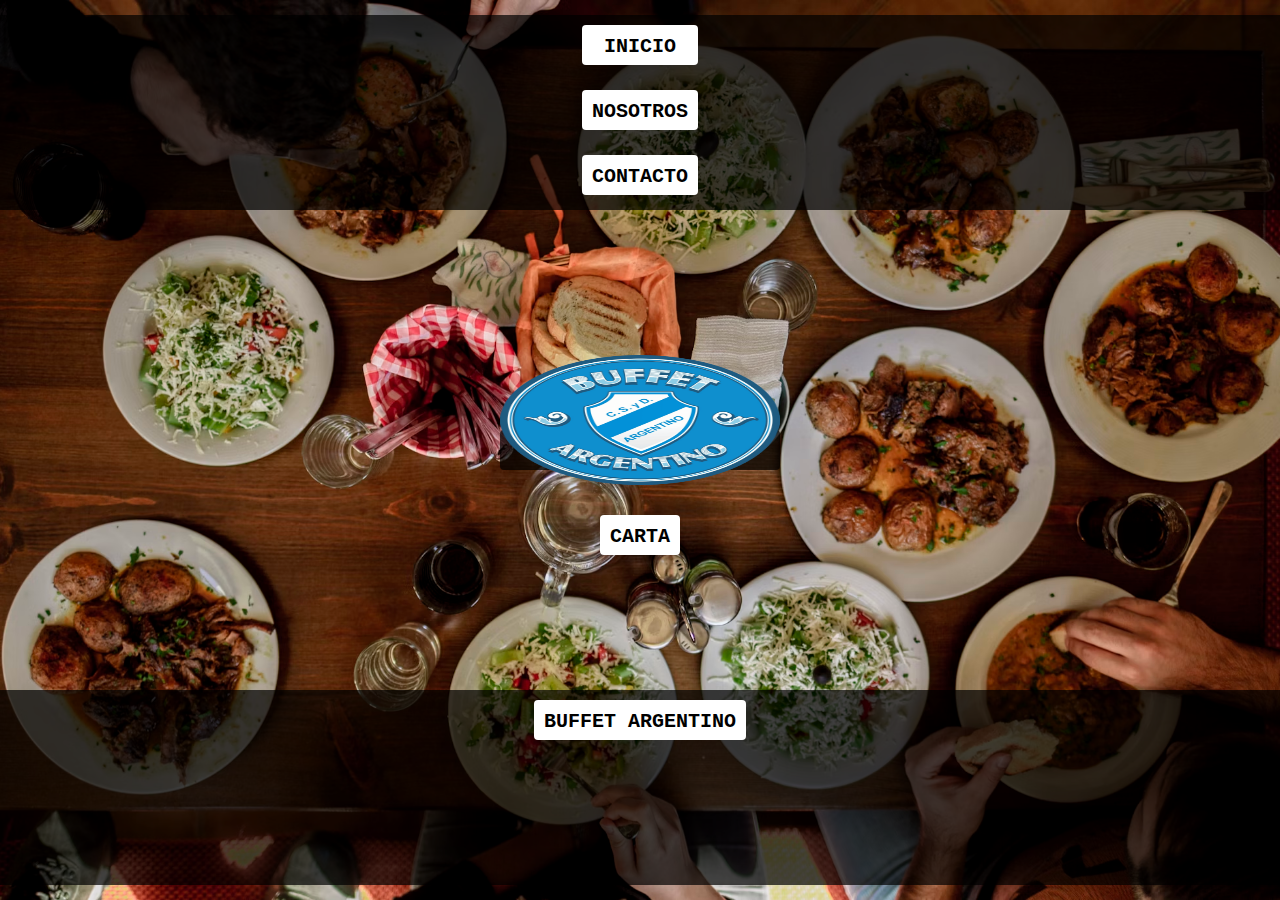
<file: index.html>
<!DOCTYPE html>
<html lang="es">
<head>
    <meta charset="UTF-8">
    <meta name="viewport" content="width=device-width, initial-scale=1.0">
    <title>Buffet Argentino</title>
    <meta name="description" content="Web del buffet del club social y deportivo argentino">
    <link rel="preload" href="css/style.min.css" as="style">
    <link rel="stylesheet" href="css/style.min.css">
    <link rel="preconnect" href="https://fonts.googleapis.com">
    <link rel="preconnect" href="https://fonts.gstatic.com" crossorigin>
    <link rel="preload" href="https://fonts.googleapis.com/css2?family=Milonga&display=swap" as="font" crossorigin="crossorigin">
    <link href="https://fonts.googleapis.com/css2?family=Milonga&display=swap" rel="stylesheet">
</head>
<body>
    <header>
        <nav>
            <a href="index.html">Inicio</a>
            <a href="nosotros.html">Nosotros</a>
            <a href="redes.html">Contacto</a>
        </nav>
    </header>
    <main>
        <section class="inicio" >
            <img loading="eager" src="img/escudo.webp" width="150" height="150" alt="escudo buffet argentino">
            <a href="file/carta.pdf">Carta</a>
        </section>
    </main>
    <footer>
        <nav>
            <a href="/index.html">Buffet Argentino</a>
        </nav>
    </footer>
    
</body>
</html>
</file>
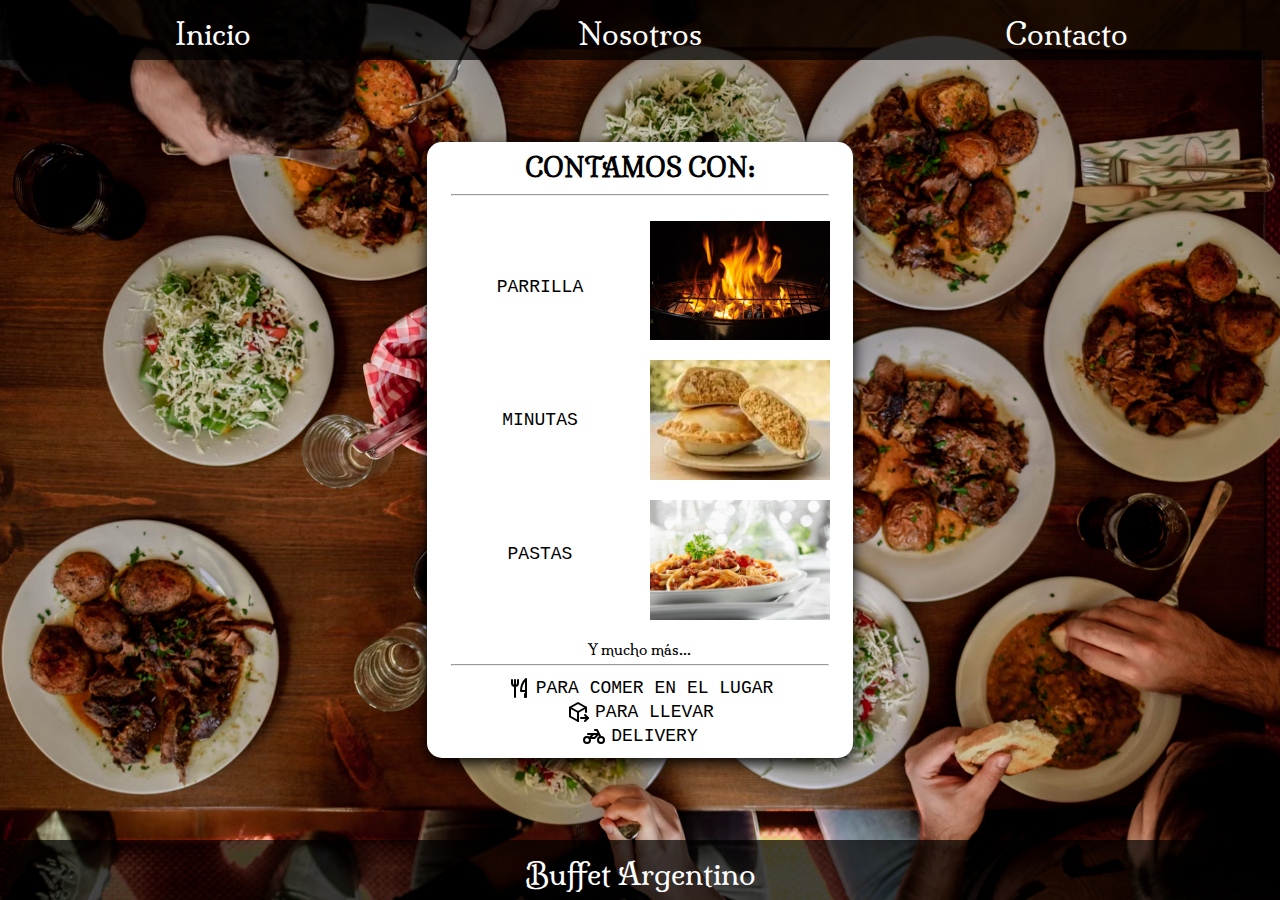
<file: nosotros.html>
<!DOCTYPE html>
<html lang="es">
<head>
    <meta charset="UTF-8">
    <meta name="viewport" content="width=device-width, initial-scale=1.0">
    <title>Buffet Argentino</title>
    <link rel="preload" href="css/style.css" as="style">
    <link rel="stylesheet" href="css/style.css">
    <link rel="preconnect" href="https://fonts.googleapis.com">
    <link rel="preconnect" href="https://fonts.gstatic.com" crossorigin>
    <link href="https://fonts.googleapis.com/css2?family=Milonga&display=swap" rel="stylesheet">
</head>
<body>
    <header>
        <nav>
            <a href="/index.html">Inicio</a>
            <a href="nosotros.html">Nosotros</a>
            <a href="redes.html">Contacto</a>
        </nav>
    </header>
    <main>
        <div class="contenedor">
            <article>
                <h2>Contamos con:</h2>
                <hr>
                <div class="platos">
                    <ul>
                        <li>Parrilla</li>     
                        <li>Minutas</li>     
                        <li>Pastas</li>       
                    </ul>
                    <picture>
                        <img loading="eager" src="/img/parrilla.webp" alt="">
                        <img loading="eager" src="/img/minutas.webp" alt="">
                        <img loading="eager" src="/img/pastas.webp" alt="">
                    </picture>
                </div>
                <p>Y mucho más...</p>
            </article>
            <article>
                <hr>
                <ul>
                    <li><svg  xmlns="http://www.w3.org/2000/svg"  width="24"  height="24"  viewBox="0 0 24 24"  fill="none"  stroke="currentColor"  stroke-width="2"  stroke-linecap="round"  stroke-linejoin="round"  class="icon icon-tabler icons-tabler-outline icon-tabler-tools-kitchen-2"><path stroke="none" d="M0 0h24v24H0z" fill="none"/><path d="M19 3v12h-5c-.023 -3.681 .184 -7.406 5 -12zm0 12v6h-1v-3m-10 -14v17m-3 -17v3a3 3 0 1 0 6 0v-3" /></svg> Para comer en el lugar</li>
                    <li><svg  xmlns="http://www.w3.org/2000/svg"  width="24"  height="24"  viewBox="0 0 24 24"  fill="none"  stroke="currentColor"  stroke-width="2"  stroke-linecap="round"  stroke-linejoin="round"  class="icon icon-tabler icons-tabler-outline icon-tabler-package-export"><path stroke="none" d="M0 0h24v24H0z" fill="none"/><path d="M12 21l-8 -4.5v-9l8 -4.5l8 4.5v4.5" /><path d="M12 12l8 -4.5" /><path d="M12 12v9" /><path d="M12 12l-8 -4.5" /><path d="M15 18h7" /><path d="M19 15l3 3l-3 3" /></svg> Para llevar</li>
                    <li><svg  xmlns="http://www.w3.org/2000/svg"  width="24"  height="24"  viewBox="0 0 24 24"  fill="none"  stroke="currentColor"  stroke-width="2"  stroke-linecap="round"  stroke-linejoin="round"  class="icon icon-tabler icons-tabler-outline icon-tabler-motorbike"><path stroke="none" d="M0 0h24v24H0z" fill="none"/><path d="M5 16m-3 0a3 3 0 1 0 6 0a3 3 0 1 0 -6 0" /><path d="M19 16m-3 0a3 3 0 1 0 6 0a3 3 0 1 0 -6 0" /><path d="M7.5 14h5l4 -4h-10.5m1.5 4l4 -4" /><path d="M13 6h2l1.5 3l2 4" /></svg> Delivery</li>
                </ul>
            </article>
        </div>
    </main>
    <footer>
        <nav>
            <a href="/index.html">Buffet Argentino</a>
        </nav>
    </footer>
    
</body>
</html>
</file>
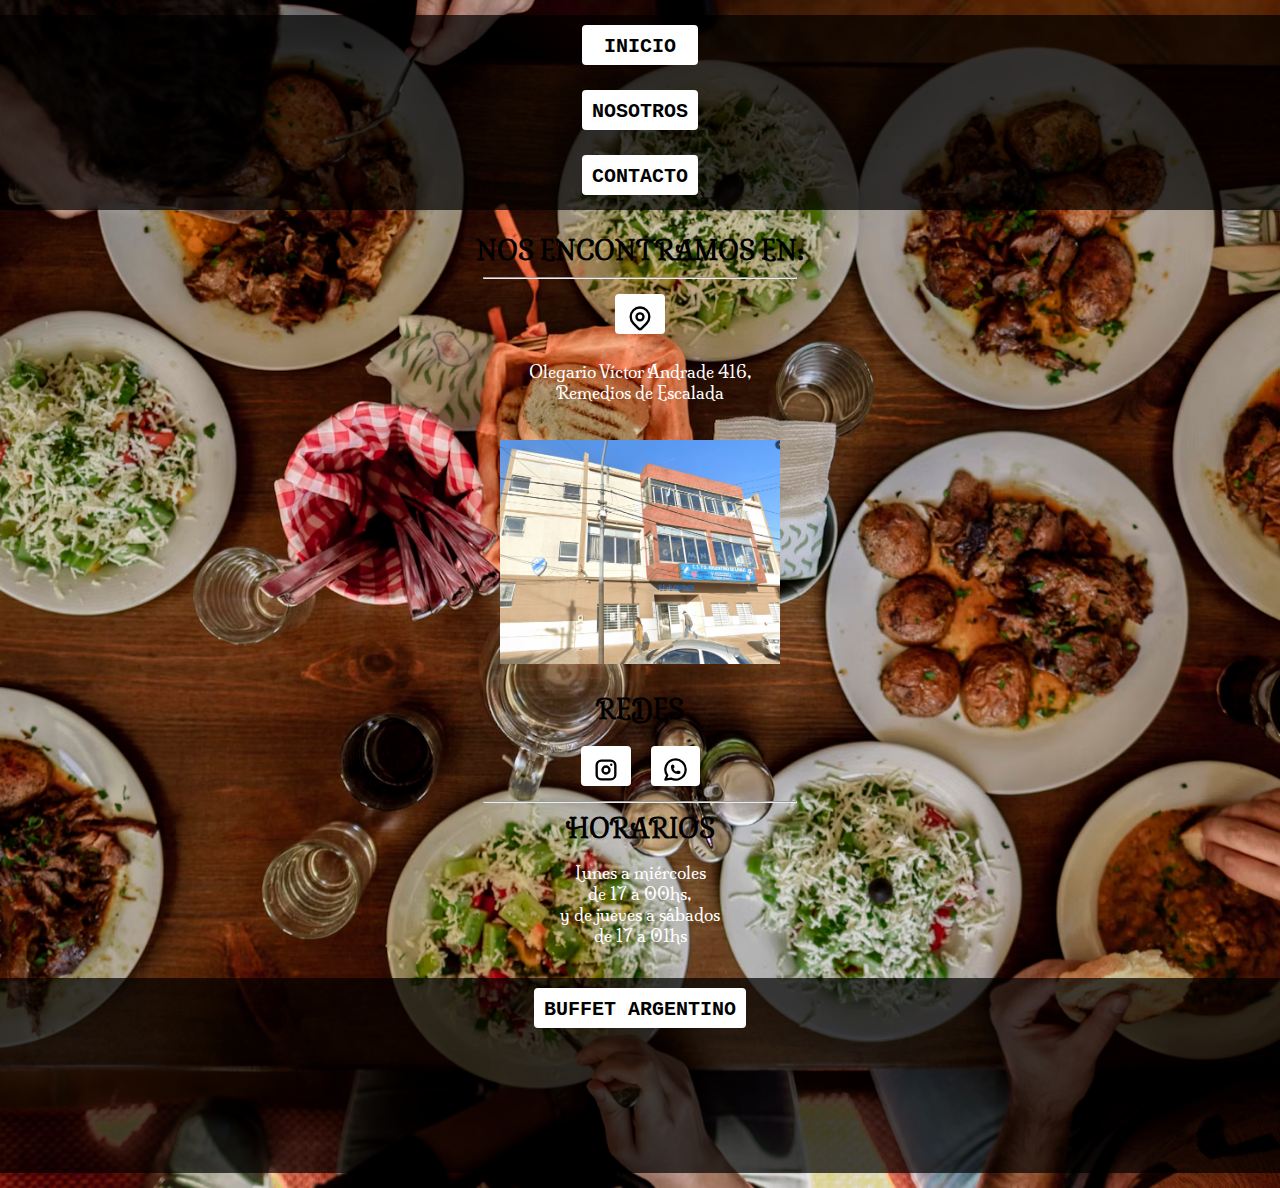
<file: redes.html>
<!DOCTYPE html>
<html lang="es">
<head>
    <meta charset="UTF-8">
    <meta name="viewport" content="width=device-width, initial-scale=1.0">
    <title>Buffet Argentino</title>
    <link rel="preload" href="css/style.css" as="style">
    <link rel="stylesheet" href="css/style.min.css">
    <link rel="preconnect" href="https://fonts.googleapis.com">
    <link rel="preconnect" href="https://fonts.gstatic.com" crossorigin>
    <link href="https://fonts.googleapis.com/css2?family=Milonga&display=swap" rel="stylesheet">
</head>
<body>
    <header>
        <nav>
            <a href="/index.html">Inicio</a>
            <a href="nosotros.html">Nosotros</a>
            <a href="redes.html">Contacto</a>
        </nav>
    </header>
    <main>
        <section class="contenedor">
            <div class="contacto">
                <h2>Nos encontramos en:</h2>
                <hr>
                <picture class="redes" >
                    <a href="https://maps.app.goo.gl/3DwsDfxvKiwEkCtcA"><svg  xmlns="http://www.w3.org/2000/svg"  width="30"  height="30"  viewBox="0 0 24 24"  fill="none"  stroke="currentColor"  stroke-width="2"  stroke-linecap="round"  stroke-linejoin="round"  class="icon icon-tabler icons-tabler-outline icon-tabler-map-pin"><path stroke="none" d="M0 0h24v24H0z" fill="none"/><path d="M9 11a3 3 0 1 0 6 0a3 3 0 0 0 -6 0" /><path d="M17.657 16.657l-4.243 4.243a2 2 0 0 1 -2.827 0l-4.244 -4.243a8 8 0 1 1 11.314 0z" /></svg></a>
                </picture>
                <p>Olegario Víctor Andrade 416,<br> Remedios de Escalada</p>
                <picture>
                    <img loading="eager" src="/img/view.webp" alt="imagen club social y deportivo argentino">
                </picture>
                <h2>Redes</h2>
                <picture class="redes" >
                    <a href="https://www.instagram.com/buffet.argentino/?igsh=b24wb3R5NmI2OWR2#"><svg  xmlns="http://www.w3.org/2000/svg"  width="30"  height="30"  viewBox="0 0 24 24"  fill="none"  stroke="#000000"  stroke-width="2"  stroke-linecap="round"  stroke-linejoin="round"  class="icon icon-tabler icons-tabler-outline icon-tabler-brand-instagram"><path stroke="none" d="M0 0h24v24H0z" fill="none"/><path d="M4 8a4 4 0 0 1 4 -4h8a4 4 0 0 1 4 4v8a4 4 0 0 1 -4 4h-8a4 4 0 0 1 -4 -4z" /><path d="M9 12a3 3 0 1 0 6 0a3 3 0 0 0 -6 0" /><path d="M16.5 7.5v.01" /></svg></a>
                    <a href="https://wa.me/+5491172210334"><svg  xmlns="http://www.w3.org/2000/svg"  width="29"  height="29"  viewBox="0 0 24 24"  fill="none"  stroke="#000000"  stroke-width="2"  stroke-linecap="round"  stroke-linejoin="round"  class="icon icon-tabler icons-tabler-outline icon-tabler-brand-whatsapp"><path stroke="none" d="M0 0h24v24H0z" fill="none"/><path d="M3 21l1.65 -3.8a9 9 0 1 1 3.4 2.9l-5.05 .9" /><path d="M9 10a.5 .5 0 0 0 1 0v-1a.5 .5 0 0 0 -1 0v1a5 5 0 0 0 5 5h1a.5 .5 0 0 0 0 -1h-1a.5 .5 0 0 0 0 1" /></svg></a>
                </picture>
                <hr>
                <h2>Horarios</h2>
                <p>Lunes a miércoles<br> de 17 a 00hs,<br> y de jueves a sábados<br> de 17 a 01hs</p>
            </div>
        </section>
    </main>
    <footer>
        <nav>
            <a href="/index.html">Buffet Argentino</a>
        </nav>
    </footer>
    
</body>
</html>
</file>
<file: css/style.css>
html {
    box-sizing: border-box;
    font-size: 62.5%; /* 1 rem = 10px */    
}
*, *::before, *:after {
    box-sizing: inherit;
}
body {
    background-image: url(../img/background.avif);
    background-size: cover;
    background-repeat: no-repeat;
    background-position: center center;
    position: relative;
    min-height: 100vh;
    margin: 0;
    display: grid;
    grid-template-rows: auto 1fr auto;
    /* font-family: 'Courier New', Courier, monospace; */
    font-family: "Milonga";
}
@keyframes to-abajo {
    from {transform: translateY(-19.5rem);}
    to {transform: translateX(0);}
}
nav {
    animation-fill-mode: forwards;
    animation-name: to-abajo;
    animation-duration: 1s;
    background-color: rgb(0 0 0 / 70%);
    height: 19.5rem;
    display: grid;
    grid-template-rows: 1fr 1fr 1fr;
    justify-content: center;
    text-align:center;
    a {
        font-size: 3rem;
        margin: 1.5rem 0;
        text-decoration: none;
        color: white;
    }
    a:hover {
        font-size: 3.2rem
    }
}
@media (min-width: 768px) {
    nav {
        height: 6rem;
        grid-template-columns: 1fr 1fr 1fr;
    }
}
@keyframes to-arriba {
    from {transform: translateY(19.5rem);}
    to {transform: translateX(0);}
}
footer nav {
    display: flex;
    justify-items: center;
    height: 6rem;
    animation-fill-mode: forwards;
    animation-name: to-arriba;
    animation-duration: 1s;
}
main {
    display: flex;
    justify-content: center;
    align-items: center;

}
@keyframes aparecer {
    from {opacity: 0;}
    to {opacity: 100%;}
}
.inicio {
    animation-fill-mode: forwards;
    animation-name: aparecer;
    animation-duration: 2s;
    display: flex;
    flex-direction: column;
    justify-content: center;
    align-items: center;
    background-color: rgb(0 0 0 / 70%);
    border-radius: 1.5rem;
    aspect-ratio: 1 / 1;
    width: 28rem;
    a {
        background-color: white;
        padding: 1rem;
        border-radius: .4rem;
        font-size: 2rem;
        text-transform: uppercase;
        font-weight: bold;
        color: black;
        text-decoration: none;
        margin: 1rem;
        height: 4rem;
        font-family: 'Courier New', Courier, monospace;
    }
    a:hover {
        color: white;
        background-color: rgb(1, 140, 221);
    }
    img {
        margin: 1rem;
    }
    picture {
        display: flex;
        margin: 0;
        a {
            padding: .5rem;
        }
        svg {
            padding-bottom: .2rem;
        }
    }
    ul {
        padding: 0;
    }
    li {
        list-style-type: none;
        background-color: white;
        padding: 1rem;
        border-radius: .4rem;
        font-size: 2rem;
        text-transform: uppercase;
        font-weight: bold;
        color: black;
        text-decoration: none;
        margin: 1rem;
        height: 4rem;
        text-align: center;
    }
    p {
        color: white;
        text-align: center;
        font-size: 1.7rem;
    }
}
@keyframes to-derecha {
    from {transform: translateX(-50rem);}
    to {transform: translateX(0);}
}
.contenedor {
    animation-fill-mode: forwards;
    animation-name: to-derecha;
    animation-duration: 2s;
    box-shadow: 0px 5px 15px 0px rgb(0 0 0 / 100%);;
    display: grid;
    justify-content: center;
    background-color: white;
    min-height: 70%;
    width: 90%;
    margin: 2rem;
    border-radius: 1.5rem;
    ul {
        display: grid;
        justify-content: center;
        justify-items: center;
        padding: 0;
    }
    li {
        display: flex;
        align-items: center;
        list-style-type: none;
        background-color: white;
        font-size: 1.8rem;
        text-transform: uppercase;
        font-family: 'Courier New', Courier, monospace;
        svg{
            margin-right: .5rem;
        }
    }
    p {
        color: black;
        text-align: center;
        font-size: 1.5rem;
        margin: 0;
    }
    h2 {
        text-align: center;
        font-size: 2.5rem;
        text-transform: uppercase;
        font-weight: bold;
        margin: 1rem;
    }
    img {
        width: 20rem;
        padding: 1rem;
    }
    hr {
        width: 90%;
    }
}
@media (min-width: 768px) {
    .contenedor {
        width: 33.33%;
    }
}
.platos {
    display: grid;
    grid-template-columns: 1fr 1fr;
    justify-content: center;
    padding: 1rem;
    picture {
        display: grid;
    }
}
.contacto {
    display: flex;
    flex-direction: column;
    justify-content: center;
    p {
        font-family: 'Courier New', Courier, monospace;
        margin-bottom: 1rem;
        font-size: 1.8rem;
    }
    a {
        background-color: white;
        padding: 1rem;
        border-radius: .4rem;
        font-size: 2rem;
        text-transform: uppercase;
        font-weight: bold;
        color: black;
        text-decoration: none;
        margin: 1rem;
        height: 4rem;
        font-family: 'Courier New', Courier, monospace;
    }
    a:hover {
        color: white;
        background-color: rgb(1, 140, 221);
    }
    img {
        margin: 1rem;
        width: 30rem;
    }
    picture {
        display: flex;
        margin: 0;
        justify-content: center;
        a {
            padding: .5rem;
        }
        svg {
            padding-bottom: .2rem;
        }
    }
}
</file>
<file: css/style.min.css>
body,nav{display:grid}.inicio,nav{animation-fill-mode:forwards;background-color:rgb(0 0 0 / 70%)}a:hover,nav,p{color:#fff}h2,li,nav,p{text-align:center}a,li{background-color:#fff}.inicio,li,main,picture{display:flex;display:flex}html{box-sizing:border-box;font-size:62.5%}*,::before,:after{box-sizing:inherit}body{background-image:url(../img/background.avif);background-size:cover;background-repeat:no-repeat;background-position:center center;position:relative;min-height:100vh;margin:0;grid-template-rows:auto 1fr auto;font-family:Milonga}.inicio,a,li{padding:1rem;border-radius:.4rem;text-transform:uppercase;font-weight:700;color:#000;text-decoration:none;margin:1rem;height:4rem;font-family:'Courier New',Courier,monospace}@keyframes to-abajo{from{transform:translateY(-19.5rem)}to{transform:translateX(0)}}nav{animation-name:to-abajo;animation-duration:1s;height:19.5rem;grid-template-rows:1fr 1fr 1fr;justify-content:center;margin:1.5rem 0;text-decoration:none}a:hover{font-size:3.2rem;background-color:#018cdd}main{justify-content:center;align-items:center}@keyframes aparecer{from{opacity:0}to{opacity:100%}}.inicio{animation-name:aparecer;animation-duration:2s;flex-direction:column;justify-content:center;align-items:center;aspect-ratio:1/1;width:28rem;font-size:2rem}p{font-size:1.7rem}to{transform:translateX(0)}li{align-items:center;list-style-type:none;font-size:1.8rem}h2{font-size:2.5rem;text-transform:uppercase;font-weight:700;margin:1rem}img{padding:1rem;margin:1rem;width:30rem}hr{width:90%}a{font-size:2rem}picture{margin:0;justify-content:center}svg{padding-bottom:.2rem}
</file>
